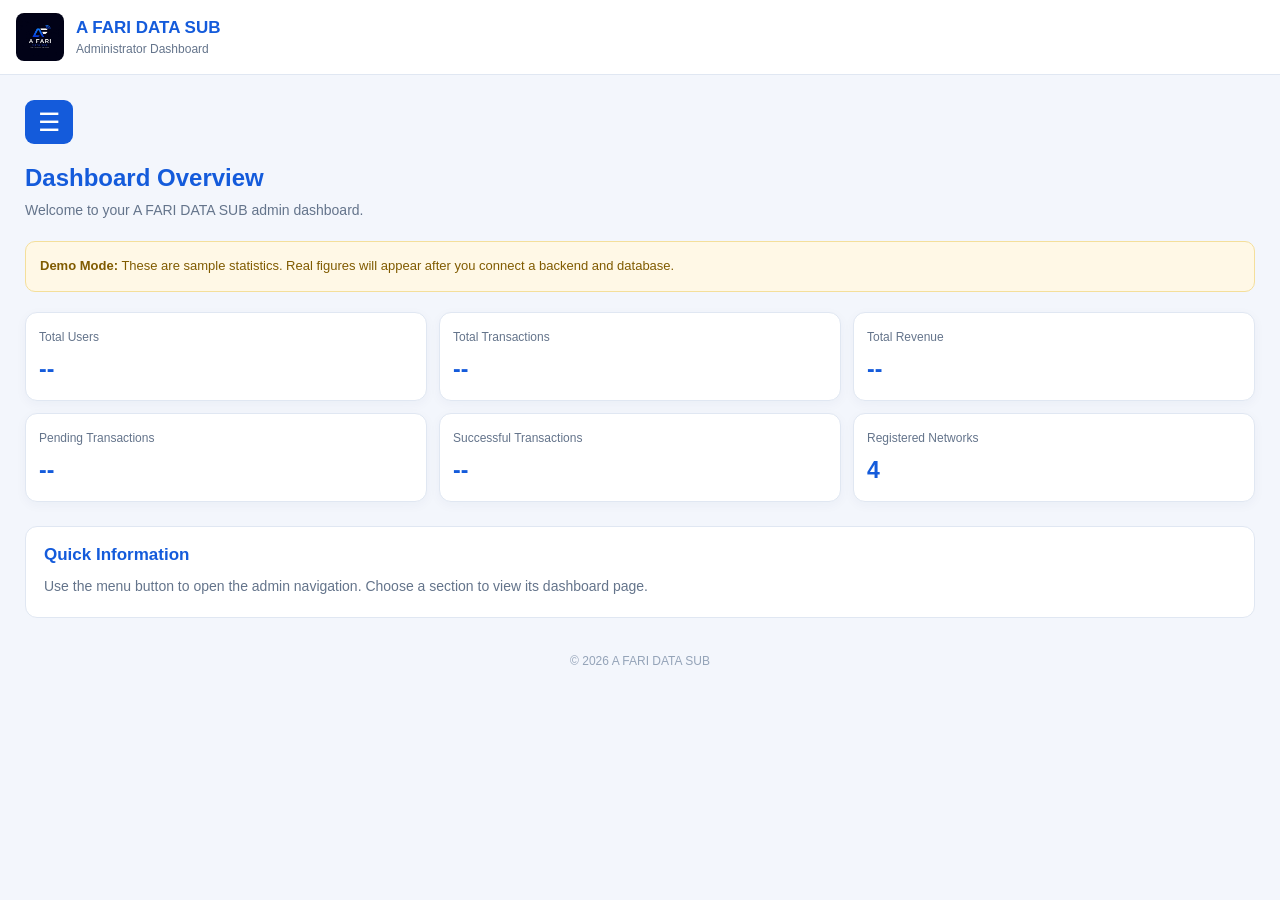
<file: admin.html>
<!DOCTYPE html>
<html lang="en">
<head>
    <meta charset="UTF-8">
    <meta name="viewport" content="width=device-width, initial-scale=1.0">

    <title>A FARI DATA SUB | Admin</title>

    <style>
        * {
            margin: 0;
            padding: 0;
            box-sizing: border-box;
        }

        body {
            font-family: Arial, sans-serif;
            background: #f3f6fc;
            color: #17233c;
        }

        header {
            height: 75px;
            background: #ffffff;
            border-bottom: 1px solid #e0e7f2;
            display: flex;
            align-items: center;
            gap: 12px;
            padding: 10px 16px;
            position: sticky;
            top: 0;
            z-index: 1100;
        }

        header img {
            width: 48px;
            height: 48px;
            object-fit: contain;
            border-radius: 8px;
        }

        .brand h2 {
            color: #145bdb;
            font-size: 17px;
        }

        .brand p {
            color: #64748b;
            font-size: 12px;
            margin-top: 4px;
        }

        .admin-layout {
            display: block;
            min-height: calc(100vh - 75px);
        }

        /* MENU NA GEFEN HAGU */

        .admin-sidebar {
            position: fixed;
            top: 75px;
            bottom: 0;
            left: 0;
            width: 255px;
            padding: 18px 12px;
            background: #ffffff;
            border-right: 1px solid #e0e7f2;
            overflow-y: auto;
            z-index: 1000;

            transform: translateX(-100%);
            visibility: hidden;
            transition:
                transform 0.25s ease,
                visibility 0.25s ease;
        }

        .admin-sidebar.open {
            transform: translateX(0);
            visibility: visible;
        }

        .sidebar-title {
            color: #64748b;
            font-size: 12px;
            font-weight: bold;
            margin: 4px 10px 15px;
        }

        .menu-button {
            display: block;
            width: 100%;
            padding: 14px 12px;
            margin-bottom: 6px;
            border: none;
            border-radius: 9px;
            background: transparent;
            color: #334155;
            text-align: left;
            font-size: 15px;
            cursor: pointer;
        }

        .menu-button:hover,
        .menu-button.active {
            background: #eaf1ff;
            color: #145bdb;
        }

        /* BABBAR WURIN AIKI */

        .admin-main {
            width: 100%;
            padding: 18px 16px 35px;
        }

        .menu-toggle {
            width: 48px;
            height: 44px;
            border: none;
            border-radius: 9px;
            background: #145bdb;
            color: white;
            font-size: 25px;
            cursor: pointer;
            margin-bottom: 20px;
        }

        .page-heading {
            margin-bottom: 20px;
        }

        .page-heading h1 {
            font-size: 24px;
            color: #145bdb;
            margin-bottom: 7px;
        }

        .page-heading p {
            color: #64748b;
            font-size: 14px;
            line-height: 1.6;
        }

        .notice {
            background: #fff8e6;
            color: #805b00;
            border: 1px solid #f4df9b;
            border-radius: 10px;
            padding: 14px;
            margin-bottom: 20px;
            font-size: 13px;
            line-height: 1.6;
        }

        .stats-grid {
            display: grid;
            grid-template-columns: repeat(2, minmax(0, 1fr));
            gap: 12px;
            margin-bottom: 24px;
        }

        .stat-card {
            background: white;
            border: 1px solid #e0e7f2;
            border-radius: 12px;
            padding: 17px 13px;
            box-shadow: 0 3px 12px rgba(20, 50, 100, 0.04);
        }

        .stat-card p {
            color: #64748b;
            font-size: 12px;
            margin-bottom: 12px;
        }

        .stat-card h2 {
            color: #145bdb;
            font-size: 23px;
        }

        .section-card {
            background: white;
            padding: 18px;
            border-radius: 12px;
            border: 1px solid #e0e7f2;
            margin-bottom: 16px;
        }

        .section-card h3 {
            margin-bottom: 10px;
            color: #145bdb;
            font-size: 17px;
        }

        .section-card p {
            font-size: 14px;
            line-height: 1.7;
            color: #64748b;
        }

        .section-card ul {
            padding-left: 20px;
            color: #64748b;
            line-height: 2;
            font-size: 14px;
        }

        .status-label {
            display: inline-block;
            background: #fff0f0;
            color: #b42318;
            padding: 6px 10px;
            border-radius: 7px;
            font-size: 12px;
            margin-top: 12px;
        }

        footer {
            padding: 20px 0;
            text-align: center;
            color: #94a3b8;
            font-size: 12px;
        }

        @media (min-width: 700px) {
            .admin-main {
                padding: 25px;
            }

            .stats-grid {
                grid-template-columns: repeat(3, minmax(0, 1fr));
            }
        }

        @media (prefers-reduced-motion: reduce) {
            .admin-sidebar {
                transition: none;
            }
        }
    </style>
</head>

<body>

    <!-- HEADER -->

    <header>
        <img
            src="A-fari-logo.png.JPG"
            alt="A FARI DATA SUB Logo"
        >

        <div class="brand">
            <h2>A FARI DATA SUB</h2>
            <p>Administrator Dashboard</p>
        </div>
    </header>

    <div class="admin-layout">

        <!-- SIDEBAR MENU -->

        <aside
            class="admin-sidebar"
            id="adminSidebar"
        >
            <p class="sidebar-title">ADMIN MENU</p>

            <button class="menu-button active"
                data-section="overview">
                🏠 Overview
            </button>

            <button class="menu-button"
                data-section="users">
                👥 Users
            </button>

            <button class="menu-button"
                data-section="dataPlans">
                📶 Data Plans
            </button>

            <button class="menu-button"
                data-section="pricing">
                💰 Pricing
            </button>

            <button class="menu-button"
                data-section="transactions">
                📋 Transactions
            </button>

            <button class="menu-button"
                data-section="wallet">
                👛 Wallet
            </button>

            <button class="menu-button"
                data-section="provider">
                🔌 VTU Provider
            </button>

            <button class="menu-button"
                data-section="reports">
                📊 Reports
            </button>

            <button class="menu-button"
                data-section="settings">
                ⚙️ Settings
            </button>
        </aside>

        <!-- MAIN CONTENT -->

        <main class="admin-main">

            <button
                type="button"
                class="menu-toggle"
                id="menuToggle"
                aria-label="Open admin menu"
                aria-expanded="false"
            >☰</button>

            <div id="adminContent"></div>

            <footer>
                © 2026 A FARI DATA SUB
            </footer>

        </main>

    </div>

    <script>
        const content =
            document.getElementById("adminContent");

        const sidebar =
            document.getElementById("adminSidebar");

        const menuToggle =
            document.getElementById("menuToggle");

        const menuButtons =
            document.querySelectorAll("[data-section]");

        const sections = {

            overview: `
                <div class="page-heading">
                    <h1>Dashboard Overview</h1>
                    <p>Welcome to your A FARI DATA SUB admin dashboard.</p>
                </div>

                <div class="notice">
                    <strong>Demo Mode:</strong>
                    These are sample statistics. Real figures will
                    appear after you connect a backend and database.
                </div>

                <div class="stats-grid">
                    <div class="stat-card">
                        <p>Total Users</p>
                        <h2>--</h2>
                    </div>

                    <div class="stat-card">
                        <p>Total Transactions</p>
                        <h2>--</h2>
                    </div>

                    <div class="stat-card">
                        <p>Total Revenue</p>
                        <h2>--</h2>
                    </div>

                    <div class="stat-card">
                        <p>Pending Transactions</p>
                        <h2>--</h2>
                    </div>

                    <div class="stat-card">
                        <p>Successful Transactions</p>
                        <h2>--</h2>
                    </div>

                    <div class="stat-card">
                        <p>Registered Networks</p>
                        <h2>4</h2>
                    </div>
                </div>

                <div class="section-card">
                    <h3>Quick Information</h3>
                    <p>
                        Use the menu button to open the admin navigation.
                        Choose a section to view its dashboard page.
                    </p>
                </div>
            `,

            users: `
                <div class="page-heading">
                    <h1>Users Management</h1>
                    <p>Manage registered customer accounts.</p>
                </div>

                <div class="section-card">
                    <h3>Customer Records</h3>
                    <p>
                        Customer records will appear here after a backend
                        and database have been connected.
                    </p>
                    <span class="status-label">Not Connected</span>
                </div>
            `,

            dataPlans: `
                <div class="page-heading">
                    <h1>Data Plans</h1>
                    <p>Manage available mobile data bundles.</p>
                </div>

                <div class="section-card">
                    <h3>Supported Networks</h3>
                    <ul>
                        <li>MTN</li>
                        <li>Airtel</li>
                        <li>Glo</li>
                        <li>9mobile</li>
                    </ul>
                </div>

                <div class="section-card">
                    <h3>Manage Data Bundles</h3>
                    <p>
                        Adding, editing, and saving real data plans
                        requires a backend and database.
                    </p>
                    <span class="status-label">Demo Only</span>
                </div>
            `,

            pricing: `
                <div class="page-heading">
                    <h1>Pricing Management</h1>
                    <p>Configure prices for data and airtime.</p>
                </div>

                <div class="section-card">
                    <h3>Prices</h3>
                    <p>
                        Real prices and changes to pricing will be
                        available after the backend is connected.
                    </p>
                    <span class="status-label">Not Connected</span>
                </div>
            `,

            transactions: `
                <div class="page-heading">
                    <h1>Transactions</h1>
                    <p>View customer purchases and transaction statuses.</p>
                </div>

                <div class="section-card">
                    <h3>Transaction History</h3>
                    <p>
                        No live transaction records are available in this
                        frontend demo. A backend is needed to record and
                        display actual purchases.
                    </p>
                    <span class="status-label">Demo Only</span>
                </div>
            `,

            wallet: `
                <div class="page-heading">
                    <h1>Wallet Management</h1>
                    <p>Manage customer wallet balances.</p>
                </div>

                <div class="section-card">
                    <h3>Wallet Records</h3>
                    <p>
                        Real wallet balances and wallet operations must
                        be handled securely on a backend server.
                    </p>
                    <span class="status-label">Not Connected</span>
                </div>
            `,

            provider: `
                <div class="page-heading">
                    <h1>VTU Provider</h1>
                    <p>Integration settings for authorized VTU services.</p>
                </div>

                <div class="section-card">
                    <h3>Provider Connection</h3>
                    <p>
                        Connect an authorized VTU provider through a
                        secure backend. Keep API keys and secret
                        credentials off the website frontend.
                    </p>
                    <span class="status-label">Not Connected</span>
                </div>
            `,

            reports: `
                <div class="page-heading">
                    <h1>Reports</h1>
                    <p>Review sales and transaction reports.</p>
                </div>

                <div class="section-card">
                    <h3>Business Reports</h3>
                    <p>
                        Reports will be available after real transactions
                        are stored in the database.
                    </p>
                    <span class="status-label">Demo Only</span>
                </div>
            `,

            settings: `
                <div class="page-heading">
                    <h1>Settings</h1>
                    <p>Configure your admin dashboard.</p>
                </div>

                <div class="section-card">
                    <h3>Application Settings</h3>
                    <p>
                        Saved settings, admin accounts, and access
                        permissions require a backend.
                    </p>
                    <span class="status-label">Demo Only</span>
                </div>
            `
        };

        function closeMenu() {
            sidebar.classList.remove("open");

            menuToggle.setAttribute(
                "aria-expanded",
                "false"
            );

            menuToggle.setAttribute(
                "aria-label",
                "Open admin menu"
            );
        }

        menuToggle.addEventListener("click", function() {
            const isOpen =
                sidebar.classList.toggle("open");

            menuToggle.setAttribute(
                "aria-expanded",
                String(isOpen)
            );

            menuToggle.setAttribute(
                "aria-label",
                isOpen
                    ? "Close admin menu"
                    : "Open admin menu"
            );
        });

        function showSection(sectionName) {
            if (
                !Object.prototype.hasOwnProperty.call(
                    sections,
                    sectionName
                )
            ) {
                return;
            }

            content.innerHTML = sections[sectionName];

            menuButtons.forEach(function(button) {
                button.classList.toggle(
                    "active",
                    button.dataset.section === sectionName
                );
            });

            closeMenu();

            window.scrollTo({
                top: 0,
                behavior: "smooth"
            });
        }

        menuButtons.forEach(function(button) {
            button.addEventListener("click", function() {
                showSection(button.dataset.section);
            });
        });

        showSection("overview");
    </script>

</body>
</html>
</file>
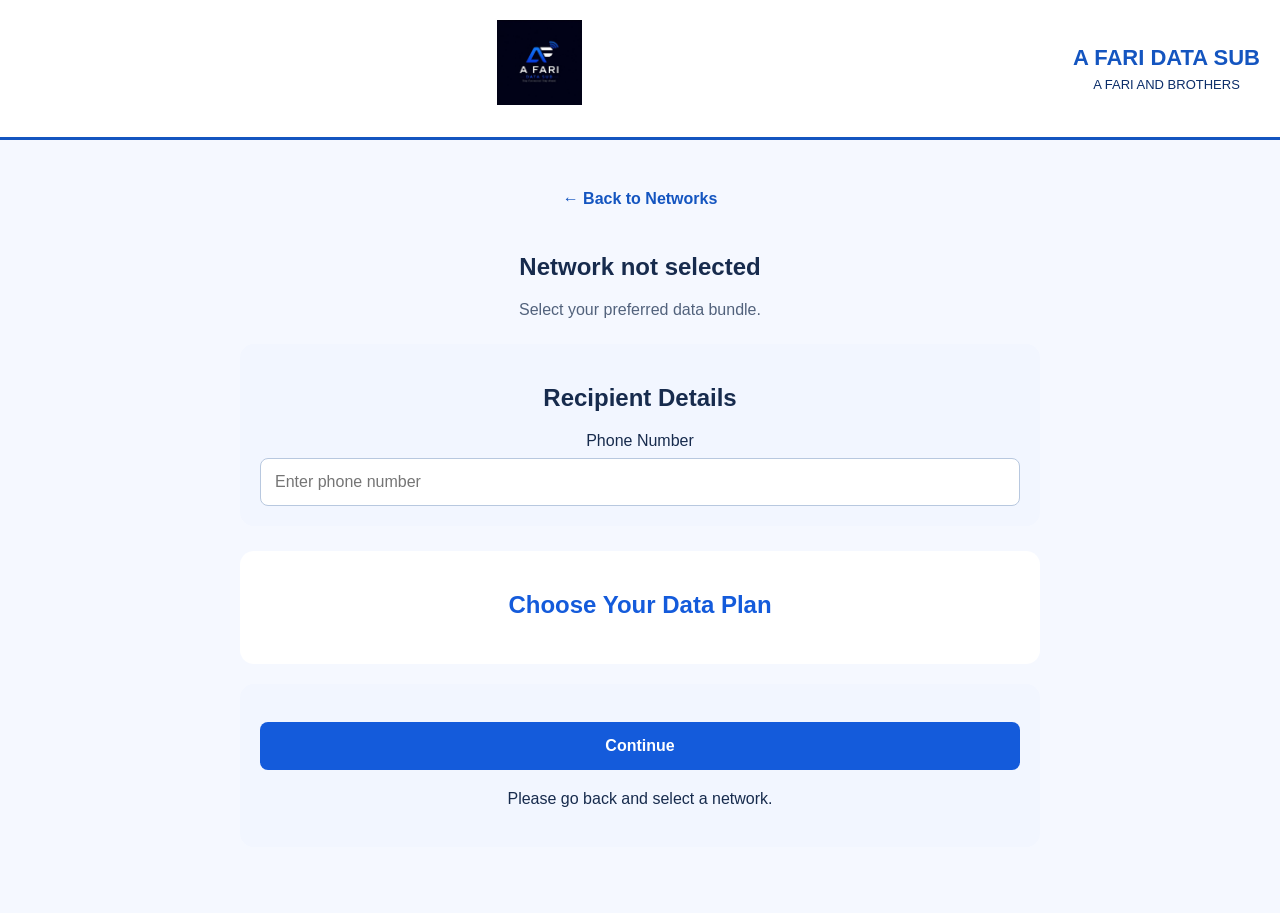
<file: data-plans.html>
<!DOCTYPE html>
<html lang="en">
<head>
    <meta charset="UTF-8">
    <meta name="viewport" content="width=device-width, initial-scale=1.0">

    <title>Data Plans | A FARI DATA SUB</title>

    <link rel="stylesheet" href="style.css">
</head>

<body>

    <header class="site-header">
        <img
            src="A-fari-logo.png.JPG"
            alt="A FARI DATA SUB Logo"
            class="logo"
        >

        <div class="brand-text">
            <h1>A FARI DATA SUB</h1>
            <p>A FARI AND BROTHERS</p>
        </div>
    </header>

    <main class="data-plans-page">

        <a href="buy-data.html" class="back-link">
            ← Back to Networks
        </a>

        <h2 id="networkTitle">Choose a Data Plan</h2>

        <p class="page-description">
            Select your preferred data bundle.
        </p>

       <!-- PHONE NUMBER FIRST -->

<section class="purchase-form">

    <h2>Recipient Details</h2>

    <label for="phoneNumber">
        Phone Number
    </label>

    <input
        type="tel"
        id="phoneNumber"
        placeholder="Enter phone number"
        inputmode="numeric"
        maxlength="11"
    >

</section>


<!-- DATA PLANS BELOW PHONE NUMBER -->

<section class="data-selection">

    <h2>Choose Your Data Plan</h2>

    <div id="plansGrid" class="plans-grid"></div>

</section>


<!-- CONTINUE BUTTON -->

<section class="purchase-form">

    <button
        type="button"
        id="continueBtn"
        class="continue-button"
    >
        Continue
    </button>

    <p id="statusMessage" aria-live="polite"></p>

</section>

            <p id="statusMessage" aria-live="polite"></p>

        </section>

    </main>

    <script>
        const network = new URLSearchParams(
            window.location.search
        ).get("network");

        const availableNetworks = [
            "MTN",
            "Airtel",
            "Glo",
            "9mobile"
        ];

        const plans = {
            "MTN": [
                { size: "500MB", price:  "Set price" },
                { size: "1GB",   price:  "Set price" },
                { size: "2GB",   price:  "Set price" },
                { size: "5GB",   price:  "Set price" }
            ],

            "Airtel": [
                { size: "500MB", price: "Set price" },
                { size: "1GB",   price: "Set price" },
                { size: "2GB",   price: "Set price" },
                { size: "5GB",   price: "Set price" }
            ],

            "Glo": [
                { size: "500MB", price: "Set price" },
                { size: "1GB",   price: "Set price" },
                { size: "2GB",   price: "Set price" },
                { size: "5GB",   price: "Set price" }
            ],

            "9mobile": [
                { size: "500MB", price: "Set price" },
                { size: "1GB",   price: "Set price" },
                { size: "2GB",   price: "Set price" },
                { size: "5GB",   price: "Set price" }
            ]
        };

        const title = document.getElementById("networkTitle");
        const grid = document.getElementById("plansGrid");
        const status = document.getElementById("statusMessage");

        let selectedPlan = null;

        if (!availableNetworks.includes(network)) {
            title.textContent = "Network not selected";
            status.textContent =
                "Please go back and select a network.";

        } else {
            title.textContent = network + " Data Plans";

            plans[network].forEach(function(plan) {
                const card = document.createElement("button");

                card.type = "button";
                card.className = "plan-card";

                card.innerHTML = `
                    <h3>${plan.size}</h3>
                    <p>Price: ${plan.price}</p>
                    <span>Select Plan</span>
                `;

                card.addEventListener("click", function() {
                    document.querySelectorAll(".plan-card")
                        .forEach(function(item) {
                            item.classList.remove("selected");
                        });

                    card.classList.add("selected");
                    selectedPlan = plan;

                    status.textContent =
                        plan.size + " selected.";
                });

                grid.appendChild(card);
            });
        }

        document.getElementById("continueBtn")
            .addEventListener("click", function() {
                const phone = document.getElementById(
                    "phoneNumber"
                ).value.trim();

                if (!availableNetworks.includes(network)) {
                    status.textContent =
                        "Please select a valid network.";
                    return;
                }

                if (!selectedPlan) {
                    status.textContent =
                        "Please select a data plan first.";
                    return;
                }

                if (!/^0\d{10}$/.test(phone)) {
                    status.textContent =
                        "Enter a valid 11-digit Nigerian phone number.";
                    return;
                }

                status.textContent =
                    "Network: " + network +
                    " | Plan: " + selectedPlan.size +
                    " | Phone: " + phone +
                    ". This is a demo. No payment or data transfer has occurred.";
            });
    </script>

</body>
</html>
</file>
<file: style.css>
body {
    margin: 0;
    font-family: Arial, sans-serif;
    background: #f5f8ff;
    color: #172b4d;
}

header {
    background: #1455c0;
    color: white;
    padding: 25px 15px;
    text-align: center;
}

main {
    padding: 25px 15px;
    text-align: center;
}

button {
    background: #1455c0;
    color: white;
    padding: 14px 22px;
    border: none;
    border-radius: 8px;
    font-size: 16px;
}
.logo {
    display: block;
    width: 100px;
    height: 100px;
    object-fit: contain;
    margin: 0 auto 12px;
}
.site-header {
    background: #ffffff;
    color: #1455c0;
    padding: 20px;
    display: flex;
    align-items: center;
    justify-content: center;
    gap: 15px;
    border-bottom: 3px solid #1455c0;
}

.logo {
    width: 85px;
    height: 85px;
    object-fit: contain;
}

.brand-text h1 {
    margin: 0;
    font-size: 22px;
    color: #1455c0;
}

.brand-text p {
    margin: 6px 0 0;
    font-size: 13px;
    color: #0b2d69;
}
#getStartedBtn,
{
    background: #1455c0;
    color: white;
    border: none;
    padding: 15px 25px;
    border-radius: 10px;
    font-size: 16px;
    font-weight: bold;
    margin: 20px auto;
    cursor: pointer;
}

.dashboard {
    padding: 25px 15px;
    text-align: center;
    background: #f5f8ff;
}

.hidden {
    display: none !important;
}

.services-grid {
    display: grid;
    grid-template-columns: repeat(2, minmax(0, 1fr));
    gap: 15px;
    margin-top: 25px;
}

.service-card {
    background: white;
    border: 1px solid #dce6fa;
    border-radius: 15px;
    padding: 20px 10px;
    box-shadow: 0 3px 10px rgba(20, 85, 192, 0.08);
    cursor: pointer;
}

.service-card span {
    font-size: 35px;
}

.service-card h3 {
    color: #1455c0;
    font-size: 17px;
}

.service-card p {
    color: #52627c;
    font-size: 13px;
}

@media (max-width: 350px) {
    .services-grid {
        grid-template-columns: 1fr;
    }
}
.buy-data-page {
    min-height: 100vh;
    padding: 25px 18px;
    background: #f5f8ff;
    box-sizing: border-box;
}

.back-link {
    display: inline-block;
    color: #1455c0;
    text-decoration: none;
    font-weight: bold;
    margin-bottom: 25px;
}

.buy-data-page h2 {
    color: #1455c0;
    font-size: 30px;
    margin-bottom: 8px;
}

.page-description {
    color: #52627c;
    margin-bottom: 25px;
}

.network-grid {
    display: grid;
    grid-template-columns: repeat(2, minmax(0, 1fr));
    gap: 15px;
}

.network-card {
    background: white;
    border: 1px solid #dce6fa;
    border-radius: 15px;
    padding: 25px 10px;
    text-align: center;
    cursor: pointer;
    color: #1455c0;
    font: inherit;
}

.network-card span {
    font-size: 35px;
}

.network-card h3 {
    font-size: 22px;
    margin: 12px 0;
}

.network-card p {
    color: #52627c;
    font-size: 13px;
}

.network-message {
    background: white;
    border: 1px solid #dce6fa;
    border-radius: 12px;
    padding: 18px;
    margin-top: 25px;
    color: #1455c0;
}

.hidden {
    display: none !important;
}

@media (max-width: 350px) {
    .network-grid {
        grid-template-columns: 1fr;
    }
}
.network-logo {
    width: 100px;
    height: 80px;
    object-fit: contain;
    display: block;
    margin: 0 auto 15px;
}
.network-logo {
    width: 100px;
    height: 80px;
    object-fit: contain;
    display: block;
    margin: 0 auto 15px;
}
/* DATA PLANS PAGE */

.data-plans-page {
    max-width: 800px;
    margin: 30px auto;
    padding: 20px;
}

.plans-grid {
    display: grid;
    grid-template-columns: repeat(2, minmax(0, 1fr));
    gap: 15px;
    margin-top: 25px;
}

.plan-card {
    padding: 20px 12px;
    border: 2px solid #dce6f5;
    border-radius: 14px;
    background: white;
    color: #123b7a;
    cursor: pointer;
    text-align: center;
}

.plan-card h3 {
    margin: 0 0 10px;
    font-size: 22px;
}

.plan-card p {
    margin: 8px 0;
}

.plan-card.selected {
    border-color: #1769ff;
    background: #edf4ff;
}

.purchase-form {
    margin-top: 30px;
    padding: 20px;
    border-radius: 14px;
    background: #f2f6ff;
}

.purchase-form label {
    display: block;
    margin: 15px 0 8px;
}

.purchase-form input {
    box-sizing: border-box;
    width: 100%;
    padding: 14px;
    border: 1px solid #b8c8df;
    border-radius: 8px;
    font-size: 16px;
}

.continue-button {
    width: 100%;
    margin-top: 18px;
    padding: 15px;
    border: none;
    border-radius: 8px;
    background: #145bdb;
    color: white;
    font-size: 16px;
    font-weight: bold;
}

#statusMessage {
    overflow-wrap: anywhere;
    line-height: 1.6;
}

@media (max-width: 400px) {
    .plans-grid {
        grid-template-columns: 1fr;
    }
}
/* DATA SELECTION SECTION */

.data-selection {
    margin-top: 25px;
    padding: 20px;
    background: #ffffff;
    border-radius: 14px;
}

.data-selection h2 {
    color: #145bdb;
    margin-bottom: 20px;
}

/* PHONE NUMBER SECTION */

.purchase-form {
    margin-top: 20px;
    padding: 20px;
    border-radius: 14px;
    background: #f2f6ff;
}

.purchase-form input {
    box-sizing: border-box;
    width: 100%;
    padding: 14px;
    border: 1px solid #b8c8df;
    border-radius: 8px;
    font-size: 16px;
}
</file>
